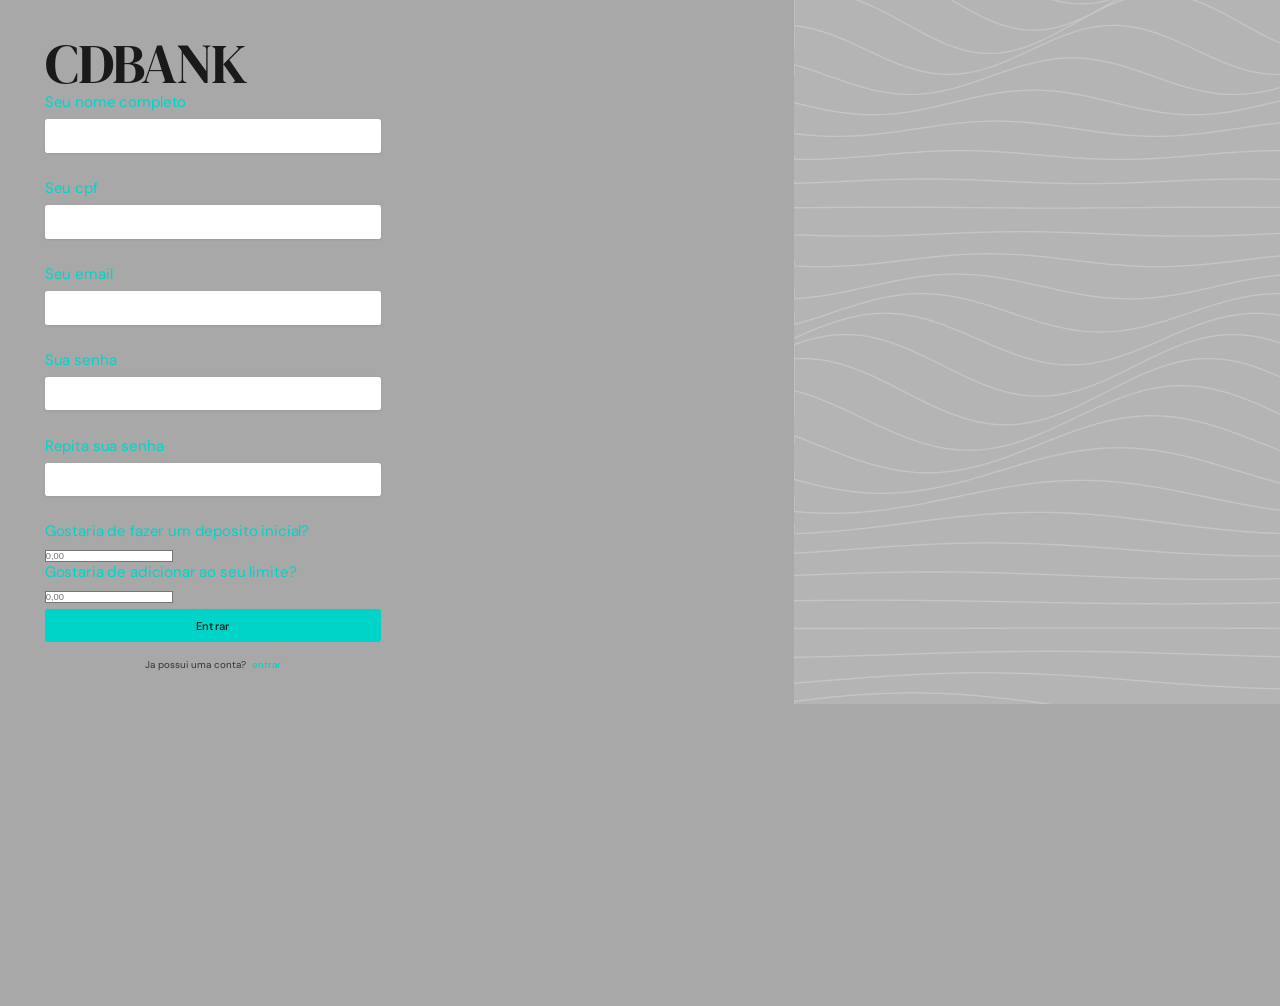
<file: index.html>
<!DOCTYPE html>
<html lang="pt-BR">
<head>
  <meta charset="UTF-8">
  <!-- Garante que o site seja responsivo em dispositivos móveis -->
  <meta name="viewport" content="width=device-width, initial-scale=1.0">
  <title>CDBANK</title>

  <!--conecta o index ao css-->
  <link rel="stylesheet" href="index.css">
  <!-- Importa as fontes do Google Fonts:
       - DM Sans (pesos 300, 400, 500) → usada nos textos gerais
       - DM Serif Display → usada no logotipo CDBANK -->
  <link href="https://fonts.googleapis.com/css2?family=DM+Sans:wght@300;400;500&family=DM+Serif+Display&display=swap" rel="stylesheet">
</head>
<body id="index">

  <!-- ── PAINEL ESQUERDO ─────────────────────────────────────── -->
  <div class="left">

    <div class="brand">CDBANK</div>
        <!-- Área central: formulário de login -->
        <div class="form-area">

        <!-- Campo: nome completo -->
        <div class="field-group">
            <!-- "for" conecta o label ao input pelo id, melhorando acessibilidade -->
            <label class="field-label" for="nome">Seu nome completo</label>
            <!-- autocomplete="name" sugere o nome salvo no navegador -->
            <input class="field-input" name="nome" id="nome" type="text" autocomplete="name">
        </div>

        <div class="field-group">
            <label class="field-label" for="cpf">Seu cpf</label>
            <input type="text" name="cpf" class="field-input" id="cpf">

        </div>

        <div class="field-group">
            <label class="field-label" for="email">Seu email</label>
            <input type="text" name="email" class="field-input" id="email">

        </div>
        <!-- Campo: senha -->
        <div class="field-group">
            <label class="field-label" for="senha">Sua senha</label>
            <!-- type="password" oculta os caracteres digitados -->
            <input class="field-input" name="senha" id="senha" type="password" autocomplete="current-password">
        </div>

                <!-- Campo: repetir senha -->
        <div class="field-group">
            <label class="field-label" for="confirmesenha">Repita sua senha</label>
            <!-- type="password" oculta os caracteres digitados -->
            <input class="field-input" name="confirmesenha" id="confirmesenha" type="password" autocomplete="current-password">
        </div>
        <p id="msg"></p>
        <div id="saldlimit">
          <label class="field-label" for="valorDep">Gostaria de fazer um deposito inicial?</label>
          <input type="number" id="valorDep" step="0.01" placeholder="0,00">
          <label class="field-label" for="valorLim">Gostaria de adicionar ao seu limite?</label>
          <input type="number" id="valorLim" step="0.01" placeholder="0,00">
        </div>
        <!-- Botão que chama a função de validação/login -->
        <button type="submit" onclick="cadastrar()" class="login-btn">Entrar</button>
      <!-- Link para a tela de cadastro -->
      <p class="register-row">Ja possui uma conta? <a href="login.html">entrar</a></p>

    </div>
    

  </div>

  <!-- ── PAINEL DIREITO: ondas decorativas ──────────────────────
       O SVG começa vazio; as linhas onduladas são geradas
       dinamicamente pelo JavaScript abaixo. -->
  <div class="right">
    <svg
      class="waves-svg"
      viewBox="0 0 400 800"
      preserveAspectRatio="xMidYMid slice"
      xmlns="http://www.w3.org/2000/svg"
    ></svg>
  </div>
  <!--conecta o index ao javascript-->
  <script src="config.js"></script>
  <script src="cadastro.js"></script>
  <script src="script.js"></script>    

</body>
</html>
</file>
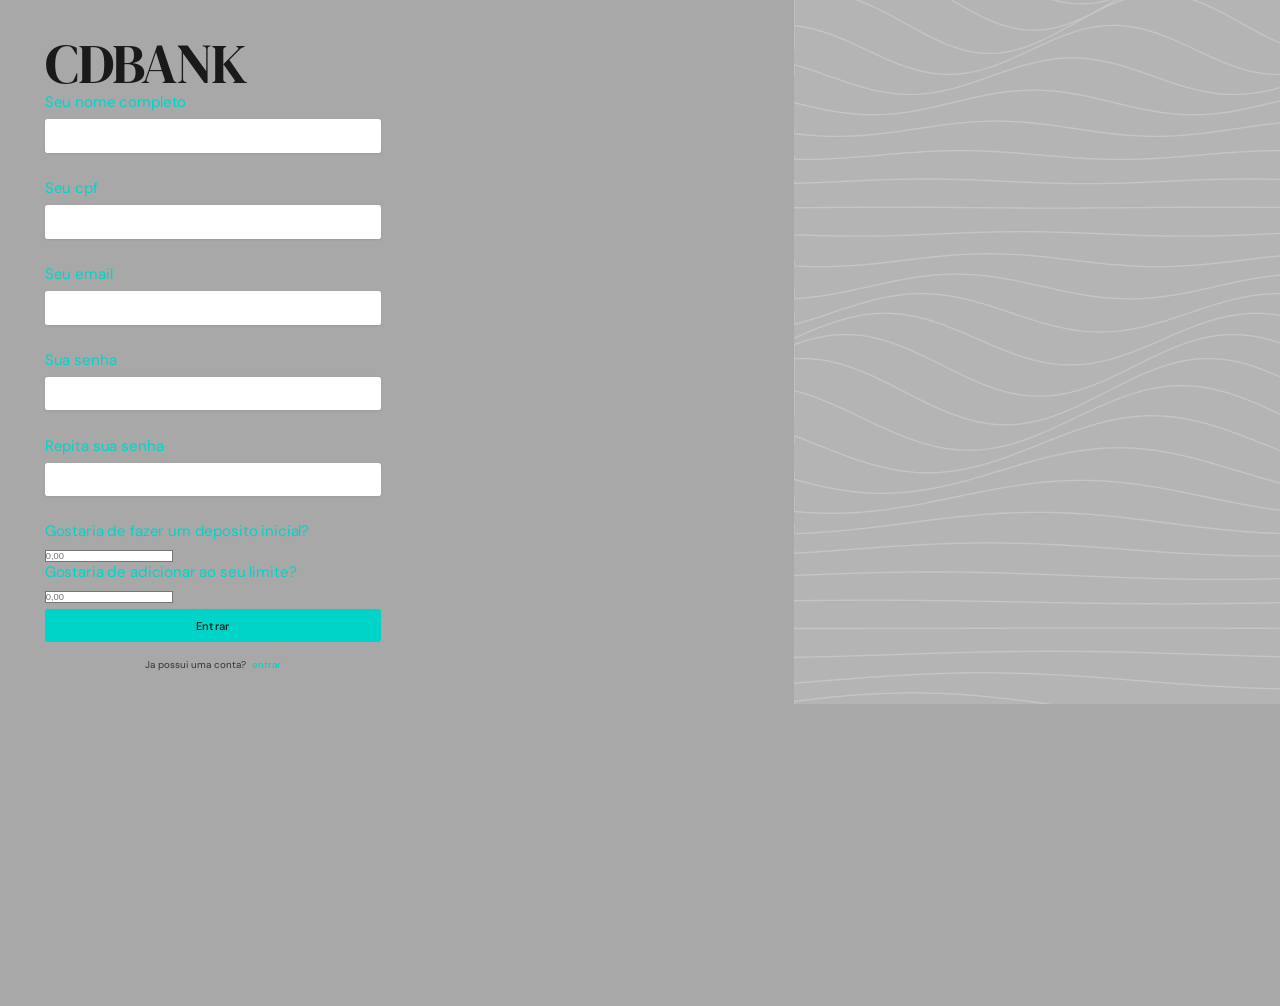
<file: inicio.html>
<!doctype html>
<html lang="pt-BR">
  <head>
    <meta charset="UTF-8" />
    <title>Minha Conta - Banco S</title>
    <link
      href="https://fonts.googleapis.com/css2?family=Playfair+Display:wght@700&family=DM+Sans:wght@300;400;500&display=swap"
      rel="stylesheet"
    />
    <link rel="stylesheet" href="inicio.css" />
  </head>
  <body>
    <div class="container">
      <h1 class="brand">CDBANK</h1>

      <div class="section-title">Nome</div>
      <span class="info-value" id="nome">...</span>

      <div class="section-title">E-mail</div>
      <span class="info-value" id="email">...</span>

      <div class="saldo-block">
        <div class="saldo-label">Saldo disponível</div>
        <div class="saldo-value">R$ <span id="saldo">0,00</span></div>
        <!-- ADICIONAR ISTO: -->
        <div class="saldo-label">Limite disponível</div>
        <div class="saldo-value">R$ <span id="limite">0,00</span></div>
      </div>
      <div class="divider"></div>

      <div class="input-group">
        <label for="valorDep">Valor para depositar</label>
        <input type="number" id="valorDep" step="0.01" placeholder="0,00" />
      </div>
      <button class="action-btn" onclick="depositar()">Depositar</button>
      <p class="msg" id="msgDep"></p>

      <div class="divider"></div>

      <div class="input-group">
        <label for="valorSaq">Valor para sacar</label>
        <input type="number" id="valorSaq" step="0.01" placeholder="0,00" />
      </div>
      <button class="action-btn" onclick="sacar()">Sacar</button>
      <p class="msg" id="msgSaq"></p>

      <div class="divider"></div>

      <div class="input-group">
        <label for="emailTransf">E-mail do destinatário</label>
        <input type="email" id="emailTransf" placeholder="email@exemplo.com" />
      </div>
      <div class="input-group">
        <label for="valorTransf">Valor para transferir</label>
        <input type="number" id="valorTransf" step="0.01" placeholder="0,00" />
      </div>
      <button class="action-btn" onclick="transferir()">Transferir</button>
      <p class="msg" id="msgTransf"></p>

      <div class="divider"></div>

      <div class="section-title">Histórico</div>
      <div class="historico-box" id="historico">Carregando...</div>

      <div class="footer-row">
        <button class="action-btn" onclick="sair()">Sair da conta</button>
      </div>
      <!-- Botão -->
      <button class="action-btn btn-usuarios" onclick="abrirListaUsuarios()">
        Ver todos os usuários
      </button>

      <!-- Modal -->
      <div id="modalUsuarios" class="modal-overlay">
        <div id="painelUsuarios" class="modal-painel">
          <h2 class="modal-titulo">Usuários</h2>
          <div id="listaUsuarios" class="modal-lista">Carregando...</div>
          <button
            onclick="fecharListaUsuarios()"
            class="action-btn modal-fechar"
          >
            Fechar
          </button>
        </div>
      </div>
      <!-- Modal de confirmação de senha (aparece para saques/transferências > R$100) -->
      <div id="modalSenha" class="modal-overlay modal-senha-oculto">
        <div class="modal-painel">
          <h2 class="modal-titulo">Confirmar identidade</h2>
          <p>Operações acima de R$ 100,00 exigem sua senha.</p>
          <div class="input-group">
            <label for="inputSenhaConfirm">Senha</label>
            <input
              type="password"
              id="inputSenhaConfirm"
              placeholder="Digite sua senha"
            />
          </div>
          <p class="msg" id="msgSenhaModal"></p>
          <div class="modal-senha-botoes">
            <button class="action-btn" onclick="confirmarSenha()">
              Confirmar
            </button>
            <button class="action-btn btn-cancelar" onclick="cancelarSenha()">
              Cancelar
            </button>
          </div>
        </div>
      </div>
    </div>

    <div class="right">
      <svg
        class="waves-svg"
        viewBox="0 0 400 800"
        preserveAspectRatio="xMidYMid slice"
        xmlns="http://www.w3.org/2000/svg"
      ></svg>
    </div>

    <script src="config.js"></script>
    <script src="conta.js"></script>
    <script src="script.js"></script>
  </body>
</html>
</file>
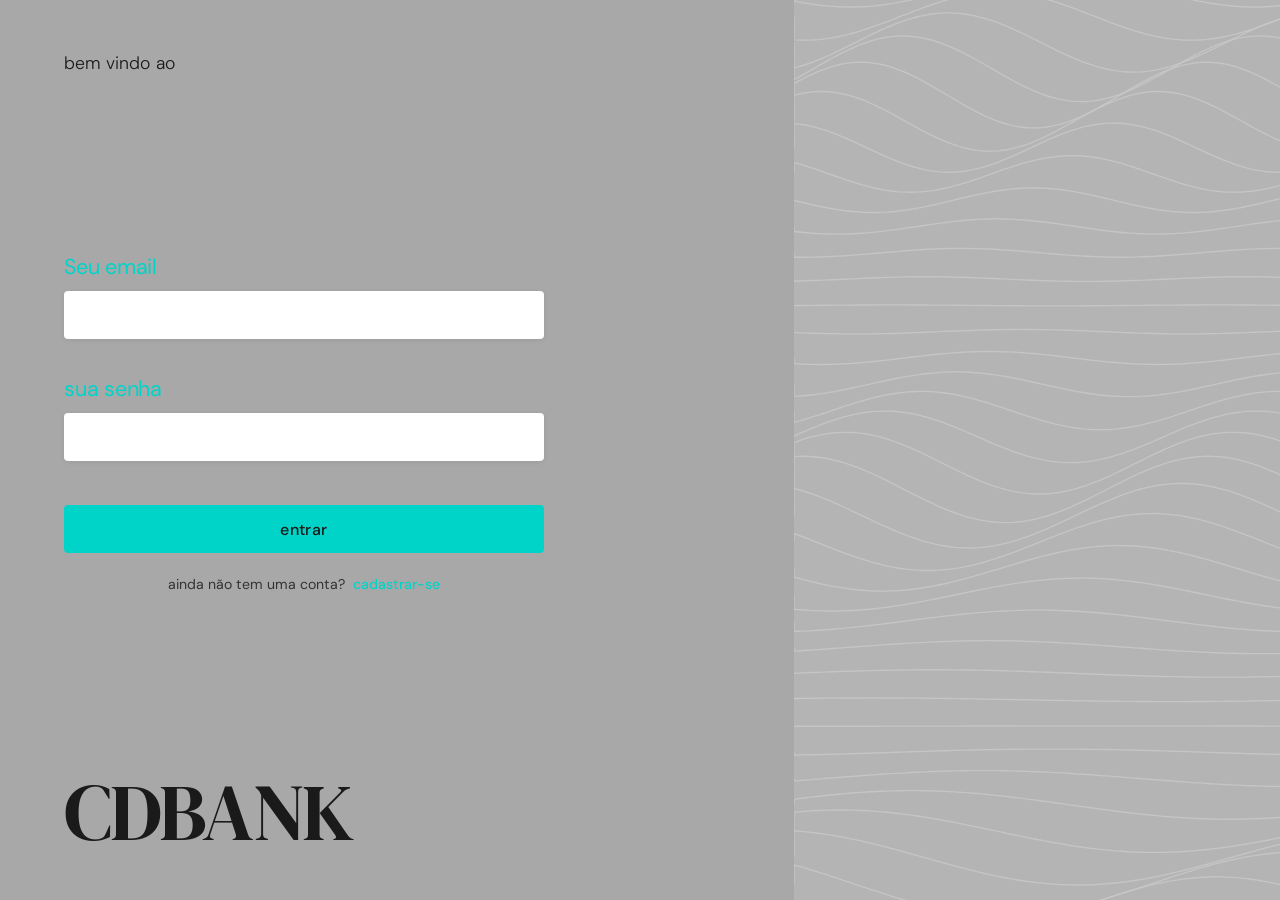
<file: login.html>
<!DOCTYPE html>
<html lang="pt-BR">
<head>
  <meta charset="UTF-8">
  <!-- Garante que o site seja responsivo em dispositivos móveis -->
  <meta name="viewport" content="width=device-width, initial-scale=1.0">
  <title>CDBANK</title>

  <!--conecta o index ao css-->
  <link rel="stylesheet" href="styles.css">
  <!-- Importa as fontes do Google Fonts:
       - DM Sans (pesos 300, 400, 500) → usada nos textos gerais
       - DM Serif Display → usada no logotipo CDBANK -->
  <link href="https://fonts.googleapis.com/css2?family=DM+Sans:wght@300;400;500&family=DM+Serif+Display&display=swap" rel="stylesheet">
</head>
<body id="login">

  <!-- ── PAINEL ESQUERDO ─────────────────────────────────────── -->
  <div class="left">

    <!-- Saudação no topo da página -->
    <p class="welcome">bem vindo ao</p>

    <!-- Área central: formulário de login -->
    <div class="form-area">

      <!-- Campo: nome completo -->
      <div class="field-group">
        <!-- "for" conecta o label ao input pelo id, melhorando acessibilidade -->
        <label class="field-label" for="email">Seu email</label>
        <!-- autocomplete="name" sugere o nome salvo no navegador -->
        <input class="field-input" id="email" type="text" autocomplete="name">
      </div>

      <!-- Campo: senha -->
      <div class="field-group">
        <label class="field-label" for="senha">sua senha</label>
        <!-- type="senha" oculta os caracteres digitados -->
        <input class="field-input" id="senha" type="password"a autocomplete="current-password">

        <p id="msg"></p>
      </div>

      <!-- Botão que chama a função de validação/login -->
      <button class="login-btn" onclick="entrar()">entrar</button>

      <!-- Link para a tela de cadastro -->
      <p class="register-row">ainda não tem uma conta? <a href="index.html">cadastrar-se</a></p>

    </div>

    <!-- Logotipo no rodapé do painel -->
    <div class="brand">CDBANK</div>

  </div>

  <!-- ── PAINEL DIREITO: ondas decorativas ──────────────────────
       O SVG começa vazio; as linhas onduladas são geradas
       dinamicamente pelo JavaScript abaixo. -->
  <div class="right">
    <svg
      class="waves-svg"
      viewBox="0 0 400 800"
      preserveAspectRatio="xMidYMid slice"
      xmlns="http://www.w3.org/2000/svg"
    ></svg>
  </div>
  <!--conecta o index ao javascript-->
  <script src="config.js"></script>
  <script src="login.js"></script>
  <script src="script.js"></script>

</body>
</html>
</file>
<file: index.css>
/* ── Reset global ──────────────────────────────────────────────
       Remove margens, paddings e garante que padding/border
       sejam incluídos nas dimensões dos elementos (box-sizing). */
    *, *::before, *::after { box-sizing: border-box; margin: 0; padding: 0; }

    /* ── Variáveis de design (tokens) ──────────────────────────────
       Centraliza as cores do projeto para fácil manutenção.
       Basta alterar aqui para mudar o visual em todo o site. */
    :root {
      --gray:         #b0b0b0; /* cinza auxiliar */
      --bg:           #a8a8a8; /* cor de fundo principal */
      --panel-bg:     #b8b8b8; /* fundo do painel secundário */
      --wave-color:   #c8c8c8; /* cor das linhas onduladas */
      --text-dark:    #1a1a1a; /* texto escuro (títulos, labels) */
      --text-mid:     #333;    /* texto médio (textos de apoio) */
      --cyan:         #00d4c8; /* cor de destaque principal (ciano) */
      --cyan-hover:   #00bfb3; /* ciano mais escuro para hover */
      --white:        #fff;
      --input-bg:     #fff;    /* fundo dos campos de input */
      --input-border: rgba(0,0,0,0.08); /* borda sutil dos inputs */
    }

    /* ── Layout base do body ───────────────────────────────────────
       Flexbox em linha: painel esquerdo (formulário) + painel direito (ondas).
       min-height: 100vh → ocupa toda a altura da janela. */
    body {
      min-height: 100vh;
      display: flex;
      align-items: stretch;  /* painéis crescem para a mesma altura */
      background: var(--bg);
      font-family: 'DM Sans', sans-serif;
      overflow: hidden;      /* evita scroll indesejado */
      zoom: 70%;
    }
    .msg{
      visibility: hidden;
    }
    /* ════════════════════════════════════════════════════════════
       PAINEL ESQUERDO — contém o formulário de login
    ════════════════════════════════════════════════════════════ */
    .left {
      flex: 0 0 62%;           /* ocupa 62% da largura total */
      display: flex;
      flex-direction: column;
      justify-content: space-between; /* distribui: topo, meio, rodapé */
      padding: 52px 64px 48px;
      background: var(--bg);
      position: relative;
      z-index: 2;              /* fica acima do painel de ondas */
    }

    /* Texto "bem vindo ao" no topo */
    .welcome {
      font-size: 1.1rem;
      font-weight: 300;
      color: var(--text-dark);
      letter-spacing: 0.01em;
      opacity: 0;
      /* Animação de entrada: aparece subindo levemente com 0.1s de delay */
      animation: fadeUp 0.6s ease forwards 0.1s;
    }

    /* Área central que envolve os campos do formulário */
    .form-area {
      flex: 1;                 /* ocupa o espaço restante verticalmente */
      display: flex;
      flex-direction: column;
      justify-content: center; /* centraliza verticalmente no espaço */
      max-width: 480px;
      gap: 0;
      opacity: 0;
      /* Animação com 0.3s de delay — aparece depois do "bem vindo ao" */
      animation: fadeUp 0.6s ease forwards 0.3s;
    }

    /* Agrupa cada par label + input */
    .field-group {
      margin-bottom: 36px;
    }

    /* Estilo dos labels dos campos (ex: "seu nome completo") */
    .field-label {
      display: block;
      font-size: 1.35rem;
      font-weight: 400;
      color: var(--cyan);      /* ciano, seguindo o design original */
      margin-bottom: 10px;
      letter-spacing: -0.01em;
    }

    /* Estilo dos campos de texto/senha */
    .field-input {
      width: 100%;
      height: 48px;
      background: var(--input-bg);
      border: none;
      border-radius: 4px;
      padding: 0 18px;
      font-family: 'DM Sans', sans-serif;
      font-size: 1rem;
      color: var(--text-dark);
      outline: none;           /* remove o outline padrão do browser */
      transition: box-shadow 0.2s ease; /* transição suave ao focar */
      box-shadow: 0 1px 4px rgba(0,0,0,0.08); /* sombra leve em repouso */
    }

    /* Destaque ciano ao focar no campo (substitui o outline padrão) */
    .field-input:focus {
      box-shadow: 0 0 0 2px var(--cyan), 0 2px 8px rgba(0,0,0,0.12);
    }

    /* Esconde o placeholder — os labels já cumprem esse papel */
    .field-input::placeholder { color: transparent; }

    /* Botão principal de login */
    .login-btn {
      display: block;
      width: 100%;
      height: 48px;
      background: var(--cyan);
      border: none;
      border-radius: 4px;
      font-family: 'DM Sans', sans-serif;
      font-size: 1rem;
      font-weight: 500;
      color: var(--text-dark);
      cursor: pointer;
      letter-spacing: 0.03em;
      /* Transição suave para hover (cor) e clique (escala) */
      transition: background 0.2s ease, transform 0.1s ease;
      margin-top: 8px;
    }

    /* Estado hover: escurece levemente o ciano */
    .login-btn:hover { background: var(--cyan-hover); }

    /* Estado active (clique): leve "afundamento" visual */
    .login-btn:active { transform: scale(0.99); }

    /* Linha "ainda não tem uma conta? cadastrar-se" */
    .register-row {
      text-align: center;
      margin-top: 22px;
      font-size: 0.88rem;
      color: var(--text-mid);
      opacity: 0;
      /* Aparece por último, com 0.5s de delay */
      animation: fadeUp 0.6s ease forwards 0.5s;
    }

    /* Link "cadastrar-se" em ciano */
    .register-row a {
      color: var(--cyan);
      text-decoration: none;
      font-weight: 500;
      margin-left: 4px;
      transition: opacity 0.2s;
    }

    /* Hover no link: reduz opacidade para dar feedback visual */
    .register-row a:hover { opacity: 0.75; }

    /* Logotipo "CDBANK" no rodapé do painel esquerdo */
    .brand {
      font-family: 'DM Serif Display', serif; /* fonte serifada para peso visual */
      font-size: 5rem;
      font-weight: 400;
      color: var(--text-dark);
      letter-spacing: -0.02em;
      line-height: 1;
      opacity: 0;
      /* Última animação da sequência de entrada */
      animation: fadeUp 0.7s ease forwards 0.6s;
    }

    /* ════════════════════════════════════════════════════════════
       PAINEL DIREITO — decorativo com linhas onduladas (SVG)
    ════════════════════════════════════════════════════════════ */
    .right {
      flex: 0 0 38%;           /* ocupa os 38% restantes */
      background: #b4b4b4;     /* cinza ligeiramente diferente para separar visualmente */
      position: relative;
      overflow: hidden;        /* garante que o SVG não vaze para fora */
    }

    /* SVG que preenche todo o painel direito */
    .waves-svg {
      position: absolute;
      inset: 0;                /* equivale a top/right/bottom/left: 0 */
      width: 100%;
      height: 100%;
    }

    /* ════════════════════════════════════════════════════════════
       ANIMAÇÃO DE ENTRADA — fadeUp
       Os elementos começam invisíveis (opacity: 0) e deslocados
       18px para baixo, depois sobem até a posição normal.
       "forwards" mantém o estado final após a animação terminar.
    ════════════════════════════════════════════════════════════ */
    @keyframes fadeUp {
      from { opacity: 0; transform: translateY(18px); }
      to   { opacity: 1; transform: translateY(0); }
    }

    /* ── Responsividade para telas menores que 700px ───────────────
       Em mobile, empilha os painéis verticalmente:
       formulário em cima, ondas embaixo. */
    @media (max-width: 700px) {
      body { flex-direction: column; }
      .left { flex: 1; padding: 40px 32px 36px; }
      .right { flex: 0 0 160px; } /* painel de ondas vira uma faixa horizontal */
      .brand { font-size: 3.5rem; }
    }
</file>
<file: inicio.css>
*,
*::before,
*::after {
  box-sizing: border-box;
  margin: 0;
  padding: 0;
}

:root {
  --bg: #a8a8a8;
  --panel: #b0b0b0;
  --cyan: #00d4c8;
  --white: #ffffff;
  --black: #111111;
  --label: #00d4c8;
  --input-bg: #ffffff;
  --radius: 6px;
}

body {
  min-height: 100vh;
  background-color: var(--bg);
  font-family: "DM Sans", sans-serif;
  display: flex;
  align-items: stretch;
}

/* Left panel */
.container {
  width: 100%;
  max-width: 520px;
  padding: 52px 56px 48px 56px;
  background-color: var(--panel);
  display: flex;
  flex-direction: column;
  gap: 0;
}

h1.brand {
  font-family: "Playfair Display", serif;
  font-size: 2.8rem;
  font-weight: 700;
  color: var(--black);
  letter-spacing: -1px;
  margin-bottom: 36px;
  line-height: 1;
}

.section-title {
  font-size: 0.75rem;
  font-weight: 500;
  color: black;
  text-transform: lowercase;
  letter-spacing: 0.04em;
  margin-bottom: 6px;
  margin-top: 22px;
}

.info-value {
  font-size: 1rem;
  color: var(--black);
  font-weight: 400;
  padding: 10px 14px;
  background: var(--input-bg);
  border-radius: var(--radius);
  border: none;
  display: block;
  width: 100%;
}

.saldo-block {
  margin: 28px 0 10px 0;
}

.saldo-label {
  font-size: 0.75rem;
  color: black;
  text-transform: lowercase;
  letter-spacing: 0.04em;
  margin-bottom: 4px;
}

.saldo-value {
  font-family: "Playfair Display", serif;
  font-size: 2rem;
  color: var(--black);
  letter-spacing: -0.5px;
}

.divider {
  width: 100%;
  height: 1px;
  background: rgba(0, 0, 0, 0.12);
  margin: 22px 0;
}

.input-group {
  margin-bottom: 14px;
}

label {
  display: block;
  font-size: 0.75rem;
  color: black;
  text-transform: lowercase;
  letter-spacing: 0.04em;
  margin-bottom: 6px;
}

input[type="number"] {
  width: 100%;
  padding: 12px 14px;
  background: var(--input-bg);
  border: none;
  border-radius: var(--radius);
  font-family: "DM Sans", sans-serif;
  font-size: 0.95rem;
  color: var(--black);
  outline: none;
  transition: box-shadow 0.2s;
}

input[type="number"]:focus {
  box-shadow: 0 0 0 2px var(--cyan);
}

button.action-btn {
  width: 100%;
  padding: 14px;
  background: var(--cyan);
  color: var(--black);
  font-family: "DM Sans", sans-serif;
  font-size: 0.9rem;
  font-weight: 500;
  letter-spacing: 0.06em;
  text-transform: lowercase;
  border: none;
  border-radius: var(--radius);
  cursor: pointer;
  margin-top: 6px;
  transition:
    opacity 0.2s,
    transform 0.15s;
}

button.action-btn:hover {
  opacity: 0.88;
  transform: translateY(-1px);
}
button.action-btn:active {
  transform: translateY(0);
}

.msg {
  font-size: 0.78rem;
  color: var(--black);
  min-height: 18px;
  margin-top: 4px;
  opacity: 0.7;
}

.historico-box {
  background: var(--input-bg);
  border-radius: var(--radius);
  padding: 12px 14px;
  font-size: 0.85rem;
  color: var(--black);
  min-height: 60px;
  max-height: 120px;
  overflow-y: auto;
  line-height: 1.7;
}

.footer-row {
  margin-top: 28px;
  display: flex;
  justify-content: center;
}

button.sair-btn {
  background: none;
  border: none;
  color: var(--cyan);
  font-family: "DM Sans", sans-serif;
  font-size: 0.88rem;
  cursor: pointer;
  letter-spacing: 0.03em;
  text-decoration: underline;
  text-underline-offset: 3px;
  transition: opacity 0.2s;
}

button.sair-btn:hover {
  opacity: 0.7;
}

/* Right decorative panel */
.deco {
  flex: 1;
  background-color: #b8b8b8;
  position: relative;
  overflow: hidden;
}

.deco svg {
  position: absolute;
  inset: 0;
  width: 100%;
  height: 100%;
}

/* Modal overlay */
.modal-overlay {
  display: none;
  position: fixed;
  inset: 0;
  background: rgba(0, 0, 0, 0.5);
  z-index: 999;
  align-items: center;
  justify-content: center;
}

/* Painel central */
.modal-painel {
  background: #fff;
  border-radius: 12px;
  padding: 32px;
  min-width: 340px;
  max-width: 90vw;
  max-height: 80vh;
  overflow-y: auto;
  position: relative;
}

.modal-titulo {
  margin: 0 0 16px;
  font-family: "Playfair Display", serif;
}

.modal-lista {
  font-family: "DM Sans", sans-serif;
}

.modal-fechar {
  margin-top: 20px;
  width: 100%;
}

/* Tabela de usuários */
.tabela-usuarios {
  width: 100%;
  border-collapse: collapse;
  font-family: "DM Sans", sans-serif;
}

.tabela-usuarios thead tr {
  border-bottom: 2px solid #eee;
}

.tabela-usuarios th {
  padding: 8px;
  text-align: left;
}

.tabela-usuarios th:nth-child(2),
.tabela-usuarios th:nth-child(3) {
  text-align: right;
}

.tabela-usuarios tbody tr {
  border-bottom: 1px solid #f0f0f0;
}

.tabela-usuarios td {
  padding: 10px 8px;
}

.tabela-usuarios td:nth-child(2),
.tabela-usuarios td:nth-child(3) {
  text-align: right;
}

/* Esconde o modal de senha por padrão */
.modal-senha-oculto {
  display: none;
}

/* Linha de botões do modal de senha */
.modal-senha-botoes {
  display: flex;
  gap: 1rem;
  margin-top: 1rem;
}

/* Botão cancelar com estilo secundário */
.btn-cancelar {
  background: transparent;
  border: 1px solid #ccc;
  color: var(--text-secondary);
}
/* ─── Modal de senha ──────────────────────────────────────────────────────── */

#modalSenha .modal-painel {
  display: flex;
  flex-direction: column;
  gap: 0.5rem;
}

#modalSenha p {
  color: var(--text-secondary);
  font-size: 0.9rem;
  margin: 0;
}

#modalSenha {
  display: none !important;
}

#modalSenha.aberto {
  display: flex !important;
}
</file>
<file: styles.css>
/* ── Reset global ──────────────────────────────────────────────
       Remove margens, paddings e garante que padding/border
       sejam incluídos nas dimensões dos elementos (box-sizing). */
    *, *::before, *::after { box-sizing: border-box; margin: 0; padding: 0; }

    /* ── Variáveis de design (tokens) ──────────────────────────────
       Centraliza as cores do projeto para fácil manutenção.
       Basta alterar aqui para mudar o visual em todo o site. */
    :root {
      --gray:         #b0b0b0; /* cinza auxiliar */
      --bg:           #a8a8a8; /* cor de fundo principal */
      --panel-bg:     #b8b8b8; /* fundo do painel secundário */
      --wave-color:   #c8c8c8; /* cor das linhas onduladas */
      --text-dark:    #1a1a1a; /* texto escuro (títulos, labels) */
      --text-mid:     #333;    /* texto médio (textos de apoio) */
      --cyan:         #00d4c8; /* cor de destaque principal (ciano) */
      --cyan-hover:   #00bfb3; /* ciano mais escuro para hover */
      --white:        #fff;
      --input-bg:     #fff;    /* fundo dos campos de input */
      --input-border: rgba(0,0,0,0.08); /* borda sutil dos inputs */
    }

    /* ── Layout base do body ───────────────────────────────────────
       Flexbox em linha: painel esquerdo (formulário) + painel direito (ondas).
       min-height: 100vh → ocupa toda a altura da janela. */
    body {
      min-height: 100vh;
      display: flex;
      align-items: stretch;  /* painéis crescem para a mesma altura */
      background: var(--bg);
      font-family: 'DM Sans', sans-serif;
      overflow: hidden;      /* evita scroll indesejado */
    }

    .index{
      zoom: 80%;
    }
    
    .msg{
      visibility: hidden;
    }
    /* ════════════════════════════════════════════════════════════
       PAINEL ESQUERDO — contém o formulário de login
    ════════════════════════════════════════════════════════════ */
    .left {
      flex: 0 0 62%;           /* ocupa 62% da largura total */
      display: flex;
      flex-direction: column;
      justify-content: space-between; /* distribui: topo, meio, rodapé */
      padding: 52px 64px 48px;
      background: var(--bg);
      position: relative;
      z-index: 2;              /* fica acima do painel de ondas */
    }

    /* Texto "bem vindo ao" no topo */
    .welcome {
      font-size: 1.1rem;
      font-weight: 300;
      color: var(--text-dark);
      letter-spacing: 0.01em;
      opacity: 0;
      /* Animação de entrada: aparece subindo levemente com 0.1s de delay */
      animation: fadeUp 0.6s ease forwards 0.1s;
    }

    /* Área central que envolve os campos do formulário */
    .form-area {
      flex: 1;                 /* ocupa o espaço restante verticalmente */
      display: flex;
      flex-direction: column;
      justify-content: center; /* centraliza verticalmente no espaço */
      max-width: 480px;
      gap: 0;
      opacity: 0;
      /* Animação com 0.3s de delay — aparece depois do "bem vindo ao" */
      animation: fadeUp 0.6s ease forwards 0.3s;
    }

    /* Agrupa cada par label + input */
    .field-group {
      margin-bottom: 36px;
    }

    /* Estilo dos labels dos campos (ex: "seu nome completo") */
    .field-label {
      display: block;
      font-size: 1.35rem;
      font-weight: 400;
      color: var(--cyan);      /* ciano, seguindo o design original */
      margin-bottom: 10px;
      letter-spacing: -0.01em;
    }

    /* Estilo dos campos de texto/senha */
    .field-input {
      width: 100%;
      height: 48px;
      background: var(--input-bg);
      border: none;
      border-radius: 4px;
      padding: 0 18px;
      font-family: 'DM Sans', sans-serif;
      font-size: 1rem;
      color: var(--text-dark);
      outline: none;           /* remove o outline padrão do browser */
      transition: box-shadow 0.2s ease; /* transição suave ao focar */
      box-shadow: 0 1px 4px rgba(0,0,0,0.08); /* sombra leve em repouso */
    }

    /* Destaque ciano ao focar no campo (substitui o outline padrão) */
    .field-input:focus {
      box-shadow: 0 0 0 2px var(--cyan), 0 2px 8px rgba(0,0,0,0.12);
    }

    /* Esconde o placeholder — os labels já cumprem esse papel */
    .field-input::placeholder { color: transparent; }

    /* Botão principal de login */
    .login-btn {
      display: block;
      width: 100%;
      height: 48px;
      background: var(--cyan);
      border: none;
      border-radius: 4px;
      font-family: 'DM Sans', sans-serif;
      font-size: 1rem;
      font-weight: 500;
      color: var(--text-dark);
      cursor: pointer;
      letter-spacing: 0.03em;
      /* Transição suave para hover (cor) e clique (escala) */
      transition: background 0.2s ease, transform 0.1s ease;
      margin-top: 8px;
    }

    /* Estado hover: escurece levemente o ciano */
    .login-btn:hover { background: var(--cyan-hover); }

    /* Estado active (clique): leve "afundamento" visual */
    .login-btn:active { transform: scale(0.99); }

    /* Linha "ainda não tem uma conta? cadastrar-se" */
    .register-row {
      text-align: center;
      margin-top: 22px;
      font-size: 0.88rem;
      color: var(--text-mid);
      opacity: 0;
      /* Aparece por último, com 0.5s de delay */
      animation: fadeUp 0.6s ease forwards 0.5s;
    }

    /* Link "cadastrar-se" em ciano */
    .register-row a {
      color: var(--cyan);
      text-decoration: none;
      font-weight: 500;
      margin-left: 4px;
      transition: opacity 0.2s;
    }

    /* Hover no link: reduz opacidade para dar feedback visual */
    .register-row a:hover { opacity: 0.75; }

    /* Logotipo "CDBANK" no rodapé do painel esquerdo */
    .brand {
      font-family: 'DM Serif Display', serif; /* fonte serifada para peso visual */
      font-size: 5rem;
      font-weight: 400;
      color: var(--text-dark);
      letter-spacing: -0.02em;
      line-height: 1;
      opacity: 0;
      /* Última animação da sequência de entrada */
      animation: fadeUp 0.7s ease forwards 0.6s;
    }

    /* ════════════════════════════════════════════════════════════
       PAINEL DIREITO — decorativo com linhas onduladas (SVG)
    ════════════════════════════════════════════════════════════ */
    .right {
      flex: 0 0 38%;           /* ocupa os 38% restantes */
      background: #b4b4b4;     /* cinza ligeiramente diferente para separar visualmente */
      position: relative;
      overflow: hidden;        /* garante que o SVG não vaze para fora */
    }

    /* SVG que preenche todo o painel direito */
    .waves-svg {
      position: absolute;
      inset: 0;                /* equivale a top/right/bottom/left: 0 */
      width: 100%;
      height: 100%;
    }

    /* ════════════════════════════════════════════════════════════
       ANIMAÇÃO DE ENTRADA — fadeUp
       Os elementos começam invisíveis (opacity: 0) e deslocados
       18px para baixo, depois sobem até a posição normal.
       "forwards" mantém o estado final após a animação terminar.
    ════════════════════════════════════════════════════════════ */
    @keyframes fadeUp {
      from { opacity: 0; transform: translateY(18px); }
      to   { opacity: 1; transform: translateY(0); }
    }

    /* ── Responsividade para telas menores que 700px ───────────────
       Em mobile, empilha os painéis verticalmente:
       formulário em cima, ondas embaixo. */
    @media (max-width: 700px) {
      body { flex-direction: column; }
      .left { flex: 1; padding: 40px 32px 36px; }
      .right { flex: 0 0 160px; } /* painel de ondas vira uma faixa horizontal */
      .brand { font-size: 3.5rem; }
    }
</file>
